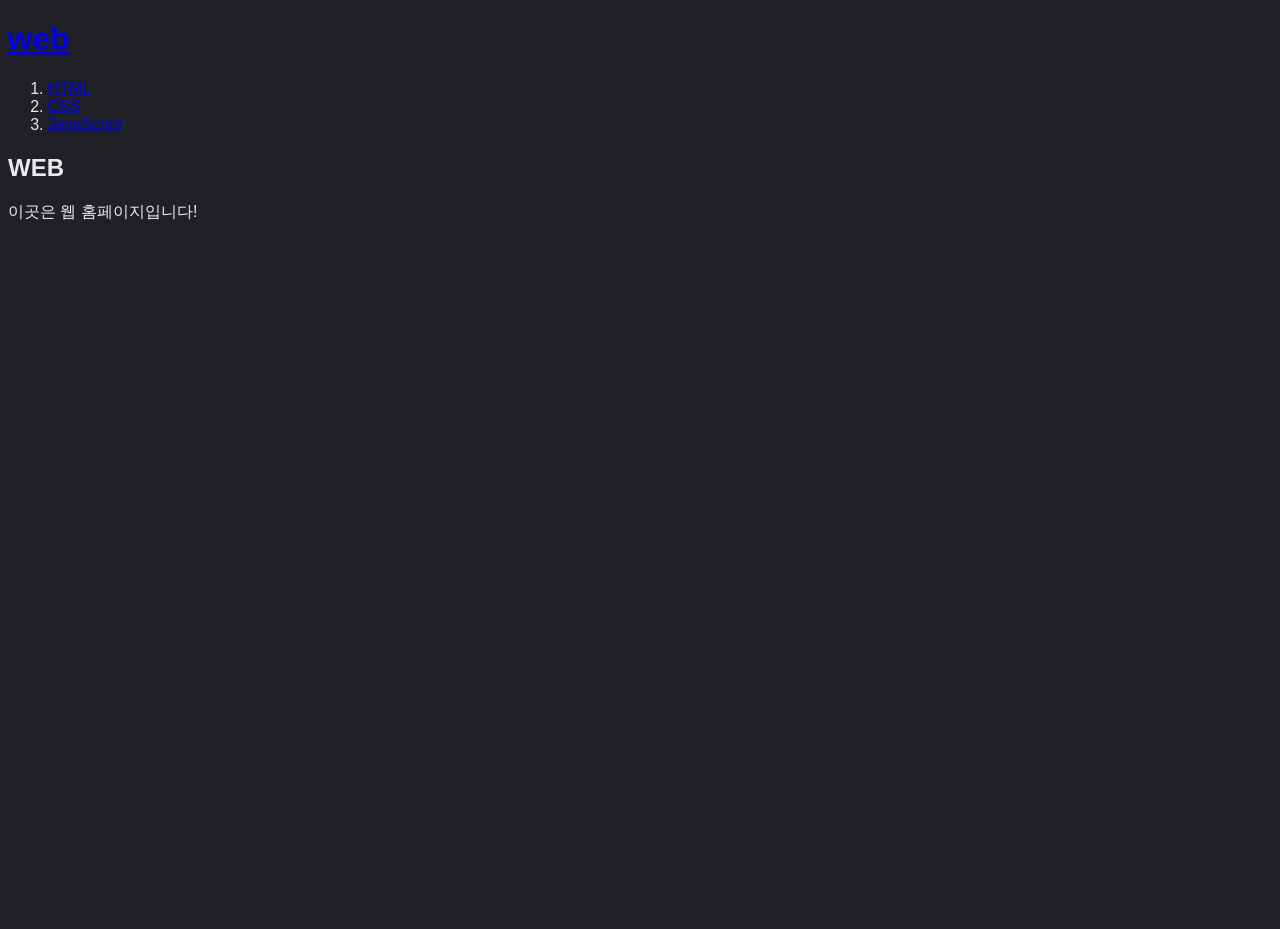
<file: index.html>
<!doctype html>
<html>
<head>
<!-- Google tag (gtag.js) -->
<script async src="https://www.googletagmanager.com/gtag/js?id=G-E6H4BTKYDF"></script>
<script>
  window.dataLayer = window.dataLayer || [];
  function gtag(){dataLayer.push(arguments);}
  gtag('js', new Date());

  gtag('config', 'G-E6H4BTKYDF');
</script>
    <title>WEB1 - WEB</title>    
    <meta charset="utf-8">
    <link rel="stylesheet" href="style.css">
    
</head>
<body>
    <h1><a href="index.html">web</a></h1>
    <div id="grid">

<ol>
    <li><a href="1.html">HTML</a></li>
    <li><a href="2.html">CSS</a></li>
    <li><a href="3.html">JavaScript</a></li>
</ol>
    <div id="article">
    <h2>WEB </h2>

    <p>이곳은 웹 홈페이지입니다!</p>
    </div>
        </div>
</body>
</html>
</file>
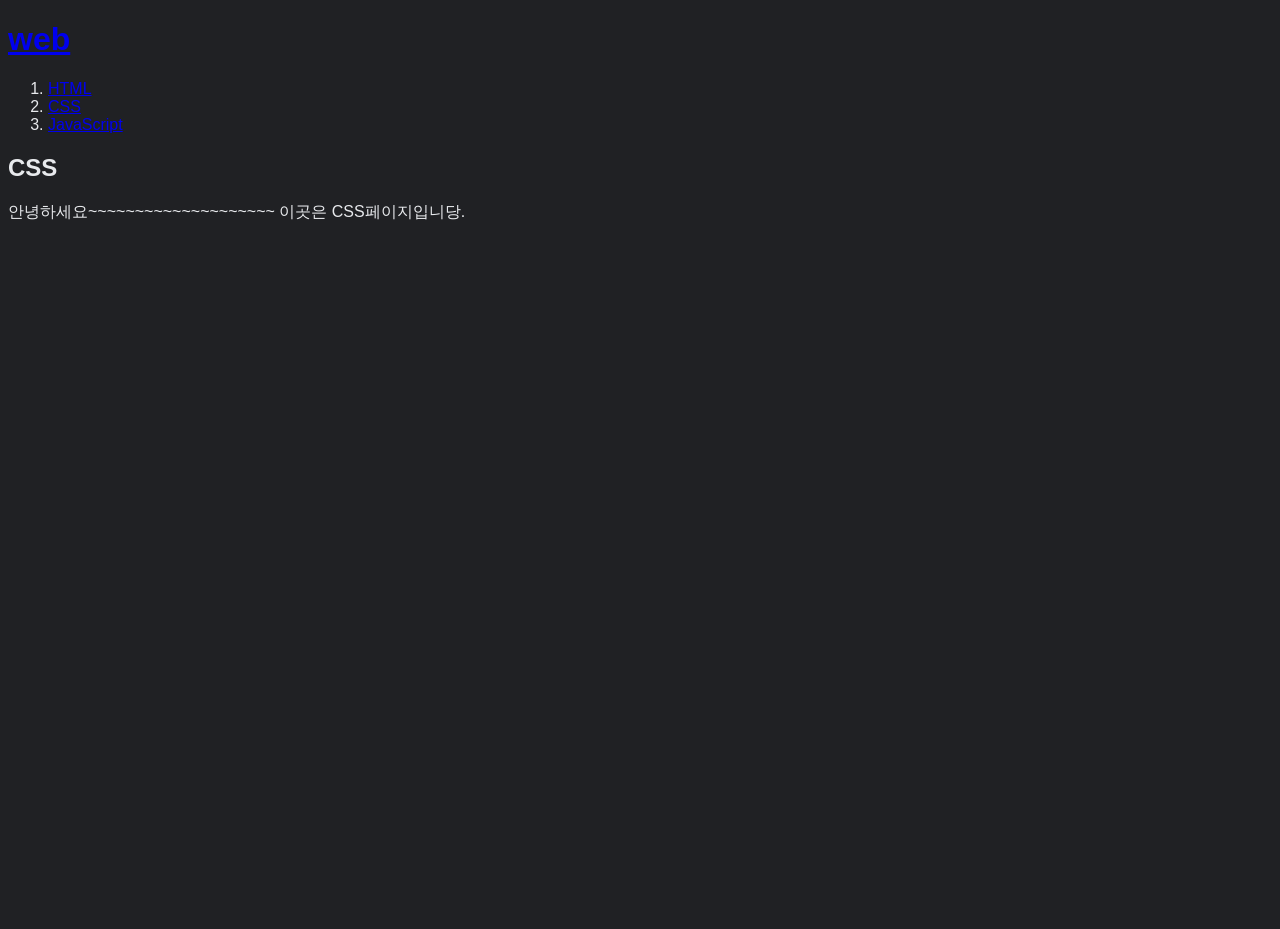
<file: 2.html>
<!doctype html>
<html>
<head>
    <!-- Google tag (gtag.js) -->
<script async src="https://www.googletagmanager.com/gtag/js?id=G-E6H4BTKYDF"></script>
<script>
  window.dataLayer = window.dataLayer || [];
  function gtag(){dataLayer.push(arguments);}
  gtag('js', new Date());

  gtag('config', 'G-E6H4BTKYDF');
</script>
    <title>WEB1 - CSS</title>    
    <meta charset="utf-8">
    <link rel="stylesheet" href="style.css">
    
</head>
<body>
    <h1><a href="index.html">web</a></h1>
    <div id="grid">

    <ol>
        <li><a href="1.html">HTML</a></li>
        <li><a href="2.html">CSS</a></li>
        <li><a href="3.html">JavaScript</a></li>
    </ol>
    <div id="article">
        <h2>CSS</h2>
        <p>안녕하세요~~~~~~~~~~~~~~~~~~~~ 이곳은 CSS페이지입니당.</p>   
    </div>
</div>
</body>
</html>
</file>
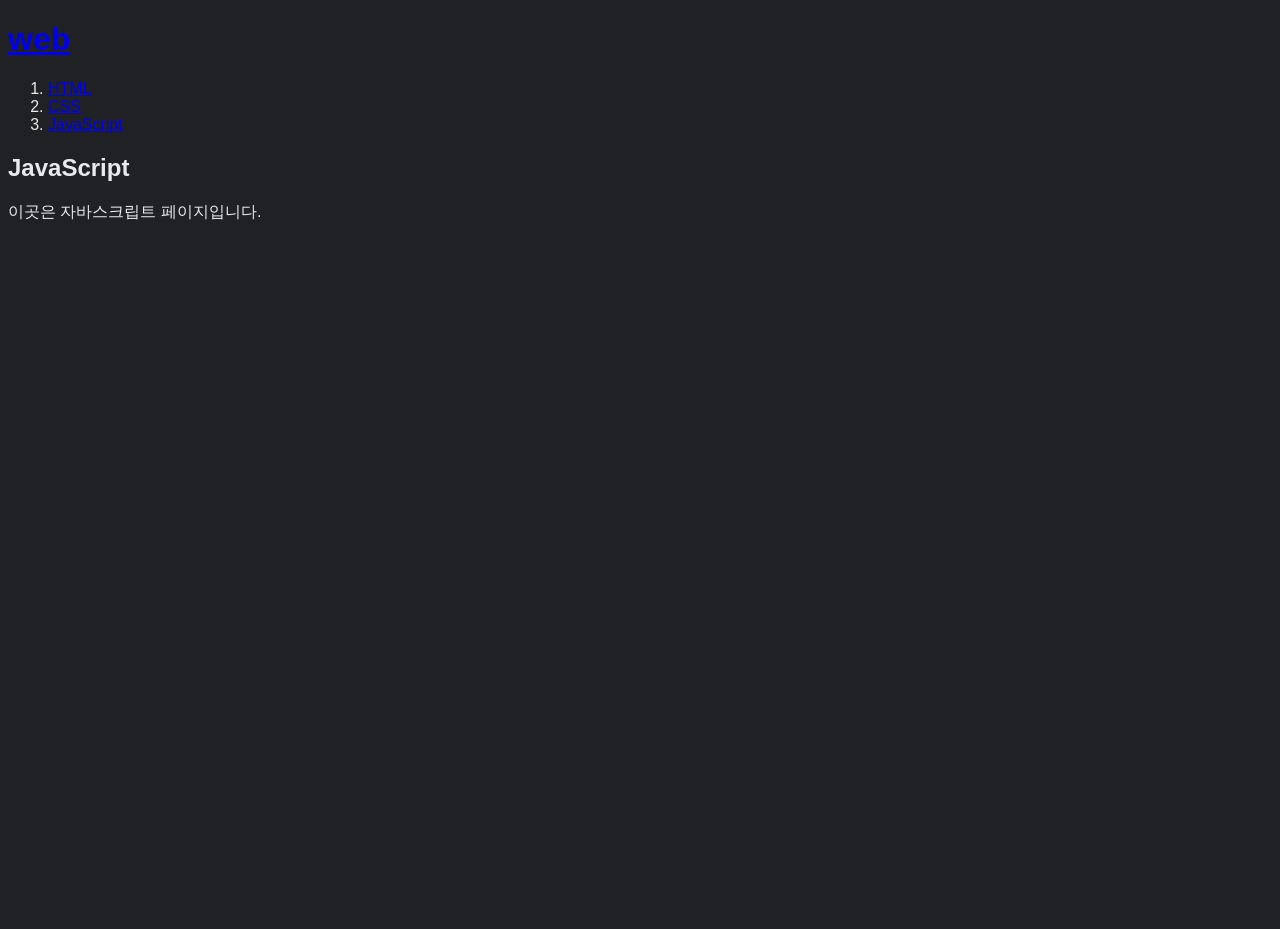
<file: 3.html>
<!doctype html>
<html>
<head>
<!-- Google tag (gtag.js) -->
<script async src="https://www.googletagmanager.com/gtag/js?id=G-E6H4BTKYDF"></script>
<script>
  window.dataLayer = window.dataLayer || [];
  function gtag(){dataLayer.push(arguments);}
  gtag('js', new Date());

  gtag('config', 'G-E6H4BTKYDF');
</script>
    <title>WEB1 - JavaScript</title>    
    <meta charset="utf-8">
    <link rel="stylesheet" href="style.css">
    
</head>
<body>
    <h1><a href="index.html">web</a></h1>
    <div id="grid">

<ol>
    <li><a href="1.html">HTML</a></li>
    <li><a href="2.html">CSS</a></li>
    <li><a href="3.html">JavaScript</a></li>
</ol>
<div id="article">
<h2>JavaScript</h2>

<p>이곳은 자바스크립트 페이지입니다.</p>
</div> 
    </div>
</body>
</html>
</file>
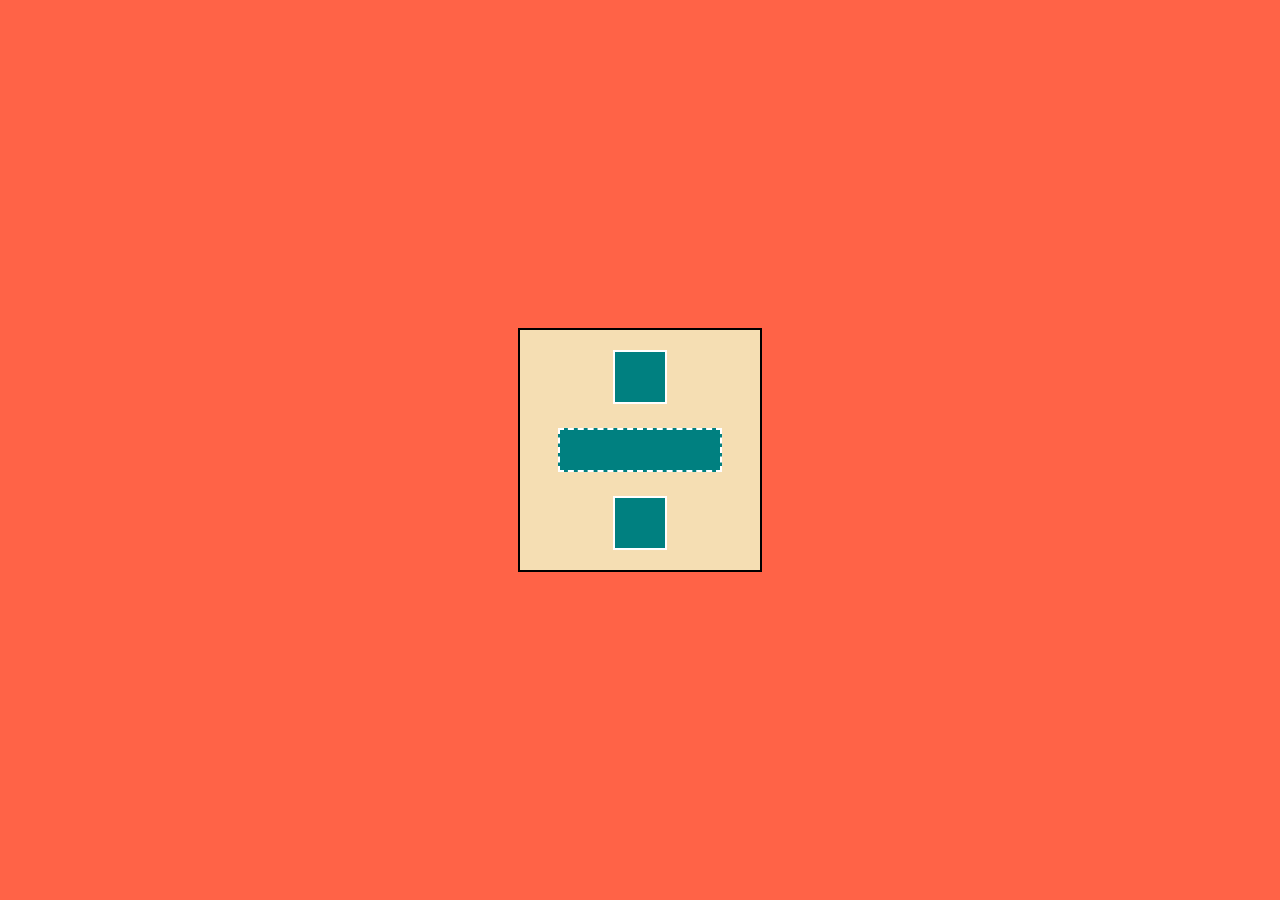
<file: tab_1.html>
<!DOCTYPE html>
<html lang="en">
<head>
    <meta charset="UTF-8">
    <title>tab_1_tomato</title>
    <link rel="stylesheet" href="style_tab1.css">
</head>
<body>
    <div class="container">
        <div class="large-box">
            <div class="small-box"></div>
            <div class="horizontal-box"></div>
            <div class="small-box"></div>
            
        </div>
    
</body>
</html>
</file>
<file: style.css>
body {
    background-color: #202124; 
    color: #e8eaed;
    font-family: Arial, sans-serif;
    height: 100vh;
  }
  

  header {
    display: flex;
    justify-content: space-between;
    padding: 15px 30px;
    font-size: 14px;
  }
  
  .left-links a,
  .right-links a {
    color: #e8eaed;
    text-decoration: none;
    margin: 0 10px;
  }
  
  .right-links {
    display: flex;
    align-items: center;
    gap: 12px;
  }
  
  .right-links i {
    color: #e8eaed;
    font-size: 16px;
  }
  
  .login {
    background-color: #8ab4f8;
    color: black;
    border: none;
    padding: 8px 16px;
    font-weight: bold;
    border-radius: 4px;
    cursor: pointer;
  }
  

  main {
    display: flex;
    flex-direction: column;
    align-items: center;
    justify-content: center;
    margin-top: 100px;
  }
  
 
  .logo {
    font-size: 92px;
    font-weight: 600;
    color: white;
    margin-bottom: 40px;
  }
  
  
  .search-box {
    display: flex;
    align-items: center;
    background-color: #303134;
    border: 1px solid #5f6368;
    border-radius: 24px;
    width: 580px;
    padding: 10px 20px;
    margin-bottom: 30px;
  }
  
  .search-box i.fas.fa-search {
    color: #9aa0a6;
    font-size: 18px;
    margin-right: 10px;
  }
  
  .search-input {
    flex-grow: 1;
    background: transparent;
    border: none;
    color: white;
    font-size: 16px;
  }
  
  .search-input:focus {
    outline: none;
  }
  
  .search-icons {
    display: flex;
    align-items: center;
    gap: 15px;
  }
  
  .search-icons i {
    color: #9aa0a6;
    font-size: 18px;
    cursor: pointer;
  }
  

  .buttons {
    display: flex;
    gap: 10px;
  }
  
  .buttons button {
    background-color: #303134;
    color: white;
    border: 1px solid #5f6368;
    border-radius: 4px;
    padding: 10px 20px;
    font-size: 14px;
    cursor: pointer;
  }
</file>
<file: style_tab1.css>
body {
    margin: 0;
    background-color: tomato;
    display:flex ;
    justify-content: center;
    align-items: center;
    height: 100vh;
}

.container {
    display: flex;
    flex-direction: center;
    align-items: center;
    
}

.large-box {
    width: 200px;
    height: 200px;
    background-color: wheat;
    border: 2px solid black;
    display: flex;
    flex-direction: column;
    justify-content: space-between;
    align-items: center;
    padding: 20px;
}

.horizontal-box {
    width: calc(100% - 40px);
    height: 40px;
    background-color: teal;
    border: 2px dashed white;
}

.small-box {
    width: 50px;
    height: 50px;
    background-color: teal;
    border: 2px solid white;
}
</file>
